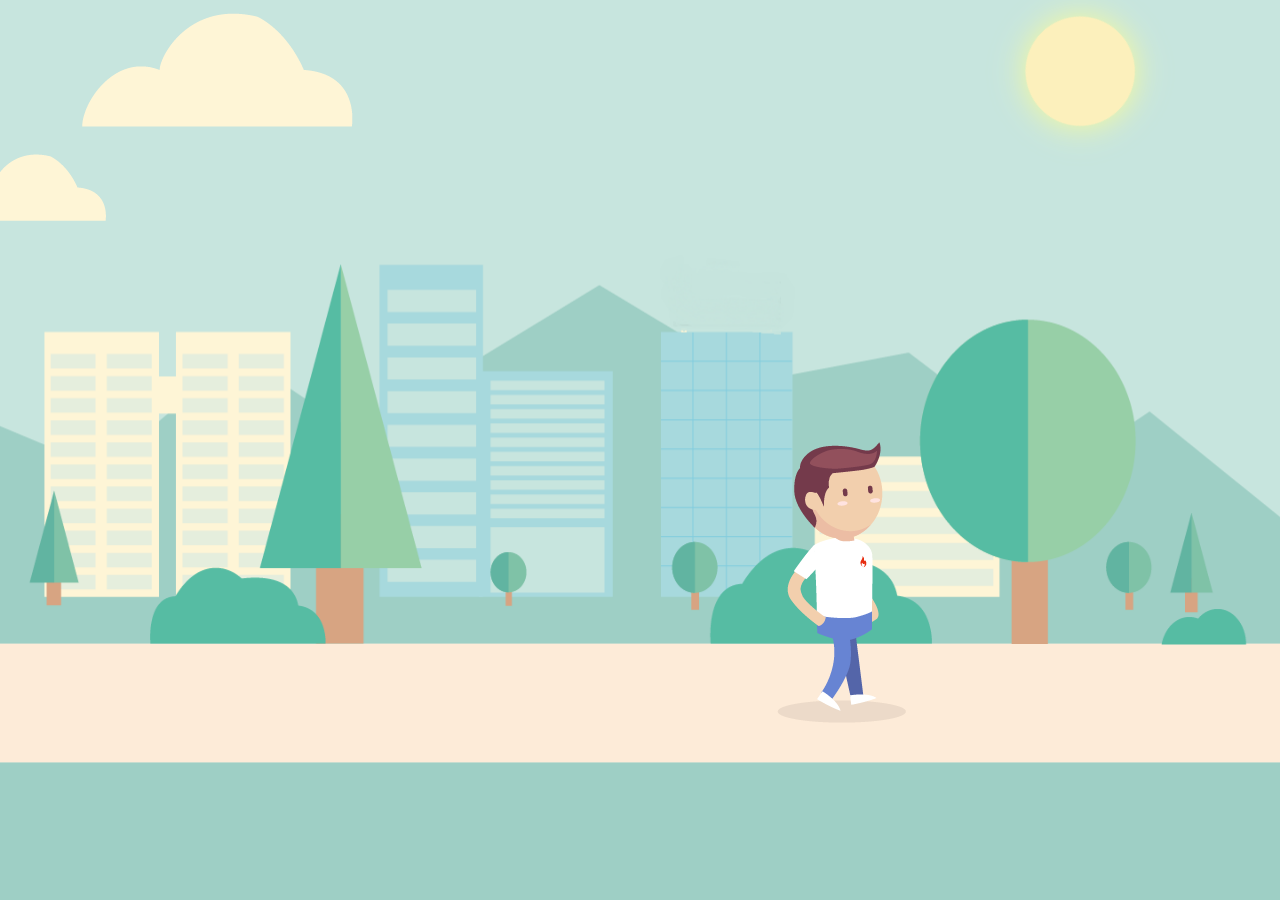
<file: canvas/index.html>
﻿<!DOCTYPE html>
<html>
<head>

<title>七夕快乐！</title>
<meta http-equiv="Content-type" content="text/html; charset=utf-8" />
<link rel="shortcut icon" href="http://static.letle.com/letle/heart.ico" type="image/x-icon">

<link rel='stylesheet' href='css/55c16d94000109f300000000.css' />
<link rel='stylesheet' href='css/55c16dab0001286100000000.css' />
<link rel='stylesheet' href='css/55c16dc00001fa1a00000000.css' />
<link rel='stylesheet' href='css/55c16dda0001113100000000.css' />

<script type="text/javascript" src="js/55ac9a860001a6c500000000.js"></script>
<script type="text/javascript" src="js/55ac9ea30001ace700000000.js"></script>
<script type="text/javascript" src="js/55c16c910001e21b00000000.js"></script>

<style>

#canvas{
	background:#000;
	width:100%;
	height:100%;
}
</style>


</head>

<body>
<div id='content'>
    <ul class='content-wrap'>
        <!-- 第一副画面 -->
        <li>
            <!-- 背景图 -->
            <div class="a_background">
                <div class="a_background_top"></div>
                <div class="a_background_middle"></div>
                <div class="a_background_botton"></div>
            </div>
            <!-- 云 -->
            <div class="cloudArea">
                <div class="cloud cloud1"></div>
                <div class="cloud cloud2"></div>
            </div>
            <!-- 太阳 -->
            <div id="sun"></div>
        </li>
        <!-- 第二副画面 -->
        <li>
            <!-- 背景图 -->
            <div class="b_background"></div>
            <div class="b_background_preload"></div>
            <!-- 商店 -->
            <div class="shop">
                <div class="door">
                    <div class="door-left"></div>
                    <div class="door-right"></div>
                </div>
                <!-- 灯 -->
                <div class="lamp"></div>
            </div>
            <!-- 鸟 -->
            <div class="bird"></div>
        </li>
        <!-- 第三副画面 -->
        <li>
            <!-- 背景图 -->
			
            <div id="bg3" class="c_background">
			
                <div class="c_background_top"></div>
				
                <div class="c_background_middle"></div>
				
                <div class="c_background_botton"></div>
				
            </div>
			<canvas id="canvas"></canvas>
            <!-- 小女孩 -->
            <div class="girl"></div>
            <div class="bridge-bottom">
                
            </div>
            <!-- 星星 -->
            <ul class="stars">
                <li class="stars1"></li>
                <li class="stars2"></li>
                <li class="stars3"></li>
                <li class="stars4"></li>
                <li class="stars5"></li>
                <li class="stars6"></li>
            </ul>
           
            <div class="logo"></div>
        </li>
    </ul>
    <!-- 雪花 -->
    <div id="snowflake"></div>
    <!-- 小男孩 -->
    <div id="boy" class="charector"></div>
</div>

<script>
function initVars(){

	pi=Math.PI;
	ctx=canvas.getContext("2d");
	canvas.width=canvas.clientWidth;
	canvas.height=canvas.clientHeight;
	cx=canvas.width/2;
	cy=canvas.height/2;
	playerZ=-25;
	playerX=playerY=playerVX=playerVY=playerVZ=pitch=yaw=pitchV=yawV=0;
	scale=600;
	seedTimer=0;seedInterval=5,seedLife=100;gravity=.02;
	seeds=new Array();
	sparkPics=new Array();
	s="https://cantelope.org/NYE/";
	for(i=1;i<=10;++i){
		sparkPic=new Image();
		sparkPic.src=s+"spark"+i+".png";
		sparkPics.push(sparkPic);
	}
	sparks=new Array();
	pow1=new Audio(s+"pow1.ogg");
	pow2=new Audio(s+"pow2.ogg");
	pow3=new Audio(s+"pow3.ogg");
	pow4=new Audio(s+"pow4.ogg");
	frames = 0;
}

function rasterizePoint(x,y,z){

	var p,d;
	x-=playerX;
	y-=playerY;
	z-=playerZ;
	p=Math.atan2(x,z);
	d=Math.sqrt(x*x+z*z);
	x=Math.sin(p-yaw)*d;
	z=Math.cos(p-yaw)*d;
	p=Math.atan2(y,z);
	d=Math.sqrt(y*y+z*z);
	y=Math.sin(p-pitch)*d;
	z=Math.cos(p-pitch)*d;
	var rx1=-1000,ry1=1,rx2=1000,ry2=1,rx3=0,ry3=0,rx4=x,ry4=z,uc=(ry4-ry3)*(rx2-rx1)-(rx4-rx3)*(ry2-ry1);
	if(!uc) return {x:0,y:0,d:-1};
	var ua=((rx4-rx3)*(ry1-ry3)-(ry4-ry3)*(rx1-rx3))/uc;
	var ub=((rx2-rx1)*(ry1-ry3)-(ry2-ry1)*(rx1-rx3))/uc;
	if(!z)z=.000000001;
	if(ua>0&&ua<1&&ub>0&&ub<1){
		return {
			x:cx+(rx1+ua*(rx2-rx1))*scale,
			y:cy+y/z*scale,
			d:Math.sqrt(x*x+y*y+z*z)
		};
	}else{
		return {
			x:cx+(rx1+ua*(rx2-rx1))*scale,
			y:cy+y/z*scale,
			d:-1
		};
	}
}

function spawnSeed(){
	
	seed=new Object();
	seed.x=-50+Math.random()*100;
	seed.y=25;
	seed.z=-50+Math.random()*100;
	seed.vx=.1-Math.random()*.2;
	seed.vy=-1.5;//*(1+Math.random()/2);
	seed.vz=.1-Math.random()*.2;
	seed.born=frames;
	seeds.push(seed);
}

function splode(x,y,z){
	
	t=5+parseInt(Math.random()*150);
	sparkV=1+Math.random()*2.5;
	type=parseInt(Math.random()*3);
	switch(type){
		case 0:
			pic1=parseInt(Math.random()*10);
			break;
		case 1:
			pic1=parseInt(Math.random()*10);
			do{ pic2=parseInt(Math.random()*10); }while(pic2==pic1);
			break;
		case 2:
			pic1=parseInt(Math.random()*10);
			do{ pic2=parseInt(Math.random()*10); }while(pic2==pic1);
			do{ pic3=parseInt(Math.random()*10); }while(pic3==pic1 || pic3==pic2);
			break;
	}
	for(m=1;m<t;++m){
		spark=new Object();
		spark.x=x; spark.y=y; spark.z=z;
		p1=pi*2*Math.random();
		p2=pi*Math.random();
		v=sparkV*(1+Math.random()/6)
		spark.vx=Math.sin(p1)*Math.sin(p2)*v;
		spark.vz=Math.cos(p1)*Math.sin(p2)*v;
		spark.vy=Math.cos(p2)*v;
		switch(type){
			case 0: spark.img=sparkPics[pic1]; break;
			case 1:
				spark.img=sparkPics[parseInt(Math.random()*2)?pic1:pic2];
				break;
			case 2:
				switch(parseInt(Math.random()*3)){
					case 0: spark.img=sparkPics[pic1]; break;
					case 1: spark.img=sparkPics[pic2]; break;
					case 2: spark.img=sparkPics[pic3]; break;
				}
				break;
		}
		spark.radius=25+Math.random()*50;
		spark.alpha=1;
		spark.trail=new Array();
		sparks.push(spark);
	}
	switch(parseInt(Math.random()*4)){
		case 0:	pow=new Audio(s+"pow1.ogg"); break;
		case 1:	pow=new Audio(s+"pow2.ogg"); break;
		case 2:	pow=new Audio(s+"pow3.ogg"); break;
		case 3:	pow=new Audio(s+"pow4.ogg"); break;
	}
	d=Math.sqrt((x-playerX)*(x-playerX)+(y-playerY)*(y-playerY)+(z-playerZ)*(z-playerZ));
	pow.volume=1.5/(1+d/10);
	pow.play();
}

function doLogic(){
	
	if(seedTimer<frames){
		seedTimer=frames+seedInterval*Math.random()*10;
		spawnSeed();
	}
	for(i=0;i<seeds.length;++i){
		seeds[i].vy+=gravity;
		seeds[i].x+=seeds[i].vx;
		seeds[i].y+=seeds[i].vy;
		seeds[i].z+=seeds[i].vz;
		if(frames-seeds[i].born>seedLife){
			splode(seeds[i].x,seeds[i].y,seeds[i].z);
			seeds.splice(i,1);
		}
	}
	for(i=0;i<sparks.length;++i){
		if(sparks[i].alpha>0 && sparks[i].radius>5){
			sparks[i].alpha-=.01;
			sparks[i].radius/=1.02;
			sparks[i].vy+=gravity;
			point=new Object();
			point.x=sparks[i].x;
			point.y=sparks[i].y;
			point.z=sparks[i].z;
			if(sparks[i].trail.length){
				x=sparks[i].trail[sparks[i].trail.length-1].x;
				y=sparks[i].trail[sparks[i].trail.length-1].y;
				z=sparks[i].trail[sparks[i].trail.length-1].z;
				d=((point.x-x)*(point.x-x)+(point.y-y)*(point.y-y)+(point.z-z)*(point.z-z));
				if(d>9){
					sparks[i].trail.push(point);
				}
			}else{
				sparks[i].trail.push(point);
			}
			if(sparks[i].trail.length>5)sparks[i].trail.splice(0,1);				
			sparks[i].x+=sparks[i].vx;
			sparks[i].y+=sparks[i].vy;
			sparks[i].z+=sparks[i].vz;
			sparks[i].vx/=1.075;
			sparks[i].vy/=1.075;
			sparks[i].vz/=1.075;
		}else{
			sparks.splice(i,1);
		}
	}
	p=Math.atan2(playerX,playerZ);
	d=Math.sqrt(playerX*playerX+playerZ*playerZ);
	d+=Math.sin(frames/80)/1.25;
	t=Math.sin(frames/200)/40;
	playerX=Math.sin(p+t)*d;
	playerZ=Math.cos(p+t)*d;
	yaw=pi+p+t;
}

function rgb(col){
	
	var r = parseInt((.5+Math.sin(col)*.5)*16);
	var g = parseInt((.5+Math.cos(col)*.5)*16);
	var b = parseInt((.5-Math.sin(col)*.5)*16);
	return "#"+r.toString(16)+g.toString(16)+b.toString(16);
}

function draw(){
	
	ctx.clearRect(0,0,cx*2,cy*2);
	
	ctx.fillStyle="#ff8";
	for(i=-100;i<100;i+=3){
		for(j=-100;j<100;j+=4){
			x=i;z=j;y=25;
			point=rasterizePoint(x,y,z);
			if(point.d!=-1){
				size=250/(1+point.d);
				d = Math.sqrt(x * x + z * z);
				a = 0.75 - Math.pow(d / 100, 6) * 0.75;
				if(a>0){
					ctx.globalAlpha = a;
					ctx.fillRect(point.x-size/2,point.y-size/2,size,size);				
				}
			}
		}
	}
	ctx.globalAlpha=1;
	for(i=0;i<seeds.length;++i){
		point=rasterizePoint(seeds[i].x,seeds[i].y,seeds[i].z);
		if(point.d!=-1){
			size=200/(1+point.d);
			ctx.fillRect(point.x-size/2,point.y-size/2,size,size);
		}
	}
	point1=new Object();
	for(i=0;i<sparks.length;++i){
		point=rasterizePoint(sparks[i].x,sparks[i].y,sparks[i].z);
		if(point.d!=-1){
			size=sparks[i].radius*200/(1+point.d);
			if(sparks[i].alpha<0)sparks[i].alpha=0;
			if(sparks[i].trail.length){
				point1.x=point.x;
				point1.y=point.y;
				switch(sparks[i].img){
					case sparkPics[0]:ctx.strokeStyle="#f84";break;
					case sparkPics[1]:ctx.strokeStyle="#84f";break;
					case sparkPics[2]:ctx.strokeStyle="#8ff";break;
					case sparkPics[3]:ctx.strokeStyle="#fff";break;
					case sparkPics[4]:ctx.strokeStyle="#4f8";break;
					case sparkPics[5]:ctx.strokeStyle="#f44";break;
					case sparkPics[6]:ctx.strokeStyle="#f84";break;
					case sparkPics[7]:ctx.strokeStyle="#84f";break;
					case sparkPics[8]:ctx.strokeStyle="#fff";break;
					case sparkPics[9]:ctx.strokeStyle="#44f";break;
				}
				for(j=sparks[i].trail.length-1;j>=0;--j){
					point2=rasterizePoint(sparks[i].trail[j].x,sparks[i].trail[j].y,sparks[i].trail[j].z);
					if(point2.d!=-1){
						ctx.globalAlpha=j/sparks[i].trail.length*sparks[i].alpha/2;
						ctx.beginPath();
						ctx.moveTo(point1.x,point1.y);
						ctx.lineWidth=1+sparks[i].radius*10/(sparks[i].trail.length-j)/(1+point2.d);
						ctx.lineTo(point2.x,point2.y);
						ctx.stroke();
						point1.x=point2.x;
						point1.y=point2.y;
					}
				}
			}
			ctx.globalAlpha=sparks[i].alpha;
			ctx.drawImage(sparks[i].img,point.x-size/2,point.y-size/2,size,size);
		}
	}
}

function frame(){

	if(frames>100000){
		seedTimer=0;
		frames=0;
	}
	frames++;
	draw();
	doLogic();
	requestAnimationFrame(frame);
}

window.addEventListener("resize",()=>{
	canvas.width=canvas.clientWidth;
	canvas.height=canvas.clientHeight;
	cx=canvas.width/2;
	cy=canvas.height/2;
});

</script>

</body>
</html>
</file>
<file: canvas/css/55c16d94000109f300000000.css>
html, body, div, span, object, iframe, h1, h2, h3, h4, h5, h6, p, del, dfn, em, img, ins, kbd, q, samp, small, strong, b, i, dl, dt, dd, ol, ul, li, fieldset, form, label, table, tbody, tfoot, thead, tr, th, td, article, aside, footer, header, nav, section {
    margin: 0;
    padding: 0;
    border: 0;
    outline: 0;
    font-size: 100%;
    vertical-align: baseline;
    background: transparent
}

body {
    -webkit-text-size-adjust: none;
    font-family: sans-serif
}

h1 {
    font-size: 33px;
    margin: 50px 0 15px;
    text-align: center;
    color: #212121
}

h2 {
    font-size: 14px;
    font-weight: bold;
    color: #3c3c3c;
    margin: 20px 10px 10px
}

small {
    margin: 0 10px 30px;
    display: block;
    font-size: 12px
}

a {
    margin: 0 0 0 10px;
    font-size: 12px;
    color: #3c3c3c
}

img {
    border: 0
}

ol, ul, li {
    list-style-type: none
}

html, body {
    width: 100%;
    height: 100%;
    transform-style: preserve-3d;
    backface-visibility: hidden;
    perspective: 1000;
    -webkit-transform-style: preserve-3d;
    -webkit-backface-visibility: hidden;
    -webkit-perspective: 1000
}

#content {
    width: 100%;
    height: 100%;
    margin: 0 auto;
    overflow: hidden;
    position: absolute
}

.content-wrap {
    overflow: hidden;
    position: relative;
    width: 100%;
    height: 100%
}

.content-wrap > li {
    width: 100%;
    height: 100%;
    float: left;
    background-size: 100% 100%;
    overflow: hidden;
    position: relative
}

.charector {
    position: absolute;
    left: -6%;
    top: 55%;
    position: absolute;
    width: 100%;
    height: 100%;
    width: 151px;
    height: 291px;
    -webkit-transform: 'translateX(0px)';
    -webkit-backface-visibility: hidden;
    -webkit-perspective: 1000;
    background: url(../images/55ade248000198ae10550582.png) -0px -291px no-repeat
}

.slowWalk {
    -webkit-animation-name: person-slow;
    -webkit-animation-duration: 950ms;
    -webkit-animation-iteration-count: infinite;
    -webkit-animation-timing-function: steps(1, start);
    -moz-animation-name: person-slow;
    -moz-animation-duration: 950ms;
    -moz-animation-iteration-count: infinite;
    -moz-animation-timing-function: steps(1, start)
}

.slowFlolerWalk {
    -webkit-animation-name: person-floler-slow;
    -webkit-animation-duration: 950ms;
    -webkit-animation-iteration-count: infinite;
    -webkit-animation-timing-function: step-start;
    -moz-animation-name: person-floler-slow;
    -moz-animation-duration: 950ms;
    -moz-animation-iteration-count: infinite;
    -moz-animation-timing-function: step-start
}

.pauseWalk {
    -webkit-animation-play-state: paused
}

.boyOriginal {
    background-position: -150px -0px
}

@-webkit-keyframes person-slow {
    0% {
        background-position: -0px -291px
    }
    25% {
        background-position: -602px -0px
    }
    50% {
        background-position: -302px -291px
    }
    75% {
        background-position: -151px -291px
    }
    100% {
        background-position: -0px -291px
    }
}

@-moz-keyframes person-slow {
    0% {
        background-position: -0px -291px
    }
    25% {
        background-position: -602px -0px
    }
    50% {
        background-position: -302px -291px
    }
    75% {
        background-position: -151px -291px
    }
    100% {
        background-position: -0px -291px
    }
}

@-webkit-keyframes person-floler-slow {
    0% {
        background-position: -453px -0px
    }
    25% {
        background-position: -904px -0px
    }
    50% {
        background-position: -451px -0px
    }
    75% {
        background-position: -753px -0px
    }
    100% {
        background-position: -300px -0px
    }
}

@-moz-keyframes person-floler-slow {
    0% {
        background-position: -453px -0px
    }
    25% {
        background-position: -904px -0px
    }
    50% {
        background-position: -451px -0px
    }
    75% {
        background-position: -753px -0px
    }
    100% {
        background-position: -300px -0px
    }
}

.boy-rotate {
    -webkit-animation-name: boy-rotate;
    -webkit-animation-duration: 850ms;
    -webkit-animation-iteration-count: 1;
    -webkit-animation-timing-function: step-start;
    -webkit-animation-fill-mode: forwards;
    -moz-animation-name: boy-rotate;
    -moz-animation-duration: 850ms;
    -moz-animation-iteration-count: 1;
    -moz-animation-timing-function: step-start;
    -moz-animation-fill-mode: forwards
}

@-webkit-keyframes boy-rotate {
    0% {
        background-position: -603px -291px
    }
    16.7% {
        background-position: -150px -0px
    }
    33.4% {
        background-position: -453px -291px
    }
    50.1% {
        background-position: -0px -0px
    }
    66.8% {
        background-position: -903px -291px
    }
    83.5% {
        background-position: -753px -291px
    }
    100% {
        background-position: -603px -291px
    }
}

@-moz-keyframes boy-rotate {
    16.7% {
        background-position: -150px -0px
    }
    33.4% {
        background-position: -453px -291px
    }
    50.1% {
        background-position: -0px -0px
    }
    66.8% {
        background-position: -903px -291px
    }
    83.5% {
        background-position: -753px -291px
    }
    100% {
        background-position: -603px -291px
    }
}

.button {
    position: absolute;
    top: 82%
}

button {
    width: 80px;
    height: 50px
}
</file>
<file: canvas/css/55c16dab0001286100000000.css>
.a_background {
    width: 100%;
    height: 100%;
    position: absolute
}

.a_background_top {
    width: 100%;
    height: 71.6%;
    background-image: url("../images/55addf6900019d8f14410645.png");
    background-size: 100% 100%
}

.a_background_middle {
    width: 100%;
    height: 13.1%;
    background-image: url("../images/55addf800001ff2e14410118.png");
    background-size: 100% 100%
}

.a_background_botton {
    width: 100%;
    height: 15.3%;
    background-image: url("../images/55addfcb000189b314410138.png");
    background-size: 100% 100%
}

.cloud {
    z-index: 2;
    position: absolute
}

.cloud1 {
    width: 100%;
    height: 30%;
    left: -5%;
    top: 15%;
    background: url("../images/55addfde0001aec501810101.png") no-repeat;
    -webkit-animation-name: smallCloud;
    -webkit-animation-duration: 30s;
    -webkit-animation-iteration: infinite;
    -moz-animation-name: smallCloud;
    -moz-animation-duration: 30s;
    -moz-animation-iteration: infinite
}

.cloud2 {
    width: 100%;
    height: 100%;
    right: -5%;
    background: url("../images/55addff500016df503010140.png") no-repeat;
    -webkit-animation-name: largeCloud;
    -webkit-animation-duration: 50s;
    -webkit-animation-iteration: infinite;
    -moz-animation-name: largeCloud;
    -moz-animation-duration: 50s;
    -moz-animation-iteration: infinite
}

@-webkit-keyframes smallCloud {
    0% {
        left: -5%
    }
    100% {
        left: 100%
    }
}

@-moz-keyframes smallCloud {
    0% {
        left: -5%
    }
    100% {
        left: 100%
    }
}

@-webkit-keyframes largeCloud {
    0% {
        right: -5%
    }
    100% {
        right: 100%
    }
}

@-moz-keyframes largeCloud {
    0% {
        right: -5%
    }
    100% {
        right: 100%
    }
}

#sun {
    background: url("../images/55ade004000106c202010201.png") no-repeat;
    position: absolute;
    z-index: 1;
    top: -30px;
    height: 201px;
    width: 201px;
    right: 100px;
    -webkit-transform: rotate(45deg);
    -webkit-animation-name: rotation;
    -webkit-animation-duration: 60s;
    -webkit-animation-iteration: 1;
    -webkit-animation-fill-mode: forwards;
    -moz-transform: rotate(45deg);
    -moz-animation-name: rotation;
    -moz-animation-duration: 60s;
    -moz-animation-iteration: 1;
    -moz-animation-fill-mode: forwards
}

@-webkit-keyframes rotation {
    0% {
        transform: translateX(0) translateY(0) rotate(45deg)
    }
    100% {
        transform: translateX(-2000px) translateY(400px) rotate(70deg)
    }
}

@-moz-keyframes rotation {
    0% {
        transform: translateX(0) translateY(0) rotate(45deg)
    }
    100% {
        transform: translateX(-2000px) translateY(400px) rotate(70deg)
    }
}
</file>
<file: canvas/css/55c16dc00001fa1a00000000.css>
.layerB {
    position: relative
}

.b_background {
    width: 100%;
    height: 100%;
    background-image: url("../images/55ade06f00015a0d14410901.png");
    background-size: 100% 100%;
    position: absolute
}

.b_background_preload {
    background: url("../images/55ade0be0001a37914410901.png") no-repeat -9999px -9999px
}

.lamp-bright {
    background-image: url("../images/55ade0be0001a37914410901.png")
}

.shop {
    width: 39.5%;
    height: 35.5%;
    position: absolute;
    left: 29%;
    top: 36.5%
}

.door {
    position: absolute;
    width: 32%;
    height: 100%;
    top: 32%;
    height: 68%;
    overflow: hidden;
    left: 58.5%
}

.door-left, .door-right {
    width: 50%;
    height: 100%;
    position: absolute
}

.door-left {
    left: 0;
    background: url(../images/55ade1140001050d00910231.png);
    background-size: 100% 100%
}

.door-right {
    left: 50%;
    background: url(../images/55ade12100019f5b00910231.png);
    background-size: 100% 100%
}

.bird {
    min-width: 91px;
    min-height: 71px;
    top: 10%;
    position: absolute;
    z-index: 10;
    right: -91px;
    background: url(../images/55ade1700001b38302730071.png) -182px 0 no-repeat
}

.birdFly {
    -webkit-animation-name: bird-slow;
    -webkit-animation-duration: 400ms;
    -webkit-animation-timing-function: step-start;
    -webkit-animation-iteration-count: infinite;
    -moz-animation-name: bird-slow;
    -moz-animation-duration: 400ms;
    -moz-animation-timing-function: step-start;
    -moz-animation-iteration-count: infinite
}

@-webkit-keyframes bird-slow {
    0% {
        background-position: -182px 0
    }
    50% {
        background-position: 0 0
    }
    75% {
        background-position: -91px 0
    }
    100% {
        background-position: -182px 0
    }
}

@-moz-keyframes bird-slow {
    0% {
        background-position: -182px 0
    }
    50% {
        background-position: 0 0
    }
    75% {
        background-position: -91px 0
    }
    100% {
        background-position: -182px 0
    }
}
</file>
<file: canvas/css/55c16dda0001113100000000.css>
.c_background {
    width: 100%;
    height: 100%;
    background-size: 100% 100%;
    position: absolute
}

.c_background_top {
    width: 100%;
    height: 71.6%;
    background-image: url("../images/55ade19b0001d92c14410645.png");
    background-size: 100% 100%
}

.c_background_middle {
    width: 100%;
    height: 13.1%;
    background-image: url("../images/55ade1b3000135c114410118.png");
    background-size: 100% 100%
}

.c_background_botton {
    width: 100%;
    height: 15.3%;
    background-image: url("../images/55ade1c30001db5d14410138.png");
    background-size: 100% 100%
}

#snowflake {
    width: 100%;
    height: 100%;
    position: absolute;
    top: 0;
    left: 0;
    overflow: hidden
}

.snowRoll {
    position: absolute;
    opacity: 0;
    -webkit-animation-name: mysnow;
    -webkit-animation-duration: 20s;
    -moz-animation-name: mysnow;
    -moz-animation-duration: 20s;
    height: 80px
}

@-webkit-keyframes mysnow {
    0% {
        bottom: 100%
    }
    50% {
        -webkit-transform: rotate(1080deg)
    }
    100% {
        -webkit-transform: rotate(0deg) translate3d(50px, 50px, 50px)
    }
}

@-moz-keyframes mysnow {
    0% {
        bottom: 100%
    }
    50% {
        -moz-transform: rotate(1080deg)
    }
    100% {
        -moz-transform: rotate(0deg) translate3d(50px, 50px, 50px)
    }
}

.girl {
    background: url(../images/55ade30d000100dc10570291.png) -755px -0px no-repeat;
    position: absolute;
    right: 40%;
    top: 37%;
    width: 151px;
    height: 291px
}

.girl-rotate {
    -webkit-animation-name: girl-rotate;
    -webkit-animation-duration: 850ms;
    -webkit-animation-iteration-count: 1;
    -webkit-animation-timing-function: step-start;
    -webkit-animation-fill-mode: forwards;
    -moz-animation-name: girl-rotate;
    -moz-animation-duration: 850ms;
    -moz-animation-iteration-count: 1;
    -moz-animation-timing-function: step-start;
    -moz-animation-fill-mode: forwards
}

@-webkit-keyframes girl-rotate {
    0% {
        background-position: -604px -0px
    }
    16.7% {
        background-position: -151px -0px
    }
    33.4% {
        background-position: -906px -0px
    }
    50.1% {
        background-position: -0px -0px
    }
    66.8% {
        background-position: -302px -0px
    }
    83.5% {
        background-position: -453px -0px
    }
    100% {
        background-position: -604px -0px
    }
}

@-moz-keyframes girl-rotate {
    16.7% {
        background-position: -151px -0px
    }
    33.4% {
        background-position: -906px -0px
    }
    50.1% {
        background-position: -0px -0px
    }
    66.8% {
        background-position: -302px -0px
    }
    83.5% {
        background-position: -453px -0px
    }
    100% {
        background-position: -604px -0px
    }
}

.bridge-bottom {
    position: absolute;
    width: 41%;
    height: 24%;
    left: 29.5%;
    top: 76%;
    overflow: hidden
}

.water {
    width: 100%;
    height: 100%
}

.water_1, .water_2, .water_3, .water_4 {
    width: 100%;
    position: absolute;
    height: 50%;
    -webkit-animation-name: shake;
    -webkit-animation-duration: 40s;
    -webkit-animation-direction: alternate;
    -webkit-anination-timing-function: linear;
    -webkit-animation-iteration-count: infinite;
    -moz-animation-name: shake;
    -moz-animation-duration: 40s;
    -moz-animation-direction: alternate;
    -moz-anination-timing-function: linear;
    -moz-animation-iteration-count: infinite
}

.water_1 {
    width: 131px;
    height: 15px;
    top: 13%;
    left: 35%;
    background: url(../images/55ade1e000010f2908540027.png) -261px -0px no-repeat
}

.water_2 {
    width: 161px;
    height: 9px;
    top: 25%;
    left: 45%;
    background: url(../images/55ade1e000010f2908540027.png) -693px -0px no-repeat;
    -webkit-animation-delay: 2s;
    -moz-animation-delay: 2s
}

.water_3 {
    width: 261px;
    height: 29px;
    top: 50%;
    left: 15%;
    background: url(../images/55ade1e000010f2908540027.png) -0px -0px no-repeat;
    -webkit-animation-delay: 1s;
    -moz-animation-delay: 1s
}

.water_4 {
    width: 301px;
    height: 12px;
    top: 70%;
    left: 30%;
    background: url(../images/55ade1e000010f2908540027.png) -392px -0px no-repeat;
    -webkit-animation-delay: 3s;
    -moz-animation-delay: 3s
}

@-webkit-keyframes shake {
    0%, 100% {
        -webkit-transform: translate3d(0, 0, 0)
    }
    10%, 30%, 50%, 70%, 90% {
        -webkit-transform: translate3d(-30px, 0px, 0)
    }
    20%, 40%, 60%, 80% {
        -webkit-transform: translate3d(30px, 0px, 0)
    }
}

@-moz-keyframes shake {
    0%, 100% {
        -moz-transform: translate3d(0, 0, 0)
    }
    10%, 30%, 50%, 70%, 90% {
        -moz-transform: translate3d(-30px, 0px, 0)
    }
    20%, 40%, 60%, 80% {
        -moz-transform: translate3d(30px, 0px, 0)
    }
}

.stars {
    width: 100%;
    height: 100%;
    position: absolute
}

.stars > li {
    position: absolute;
    width: 30px;
    height: 31px;
    background-image: url("../images/55ade1fe00016b8900300031.png");
    -webkit-animation-name: flash;
    -webkit-animation-timing-function: ease-in-out;
    -webkit-animation-iteration-count: infinite;
    -webkit-animation-direction: alternate;
    -moz-animation-name: flash;
    -moz-animation-timing-function: ease-in-out;
    -moz-animation-iteration-count: infinite;
    -moz-animation-direction: alternate
}

.stars1 {
    top: 20%;
    left: 30%;
    -webkit-animation-duration: 5s;
    -moz-animation-duration: 5s
}

.stars2 {
    top: 15%;
    left: 20%;
    -webkit-animation-duration: 20s;
    -moz-animation-duration: 20s
}

.stars3 {
    top: 25%;
    left: 85%;
    -webkit-animation-duration: 15s;
    -moz-animation-duration: 15s
}

.stars4 {
    top: 30%;
    left: 70%;
    -webkit-animation-duration: 25s;
    -moz-animation-duration: 25s
}

.stars5 {
    top: 25%;
    left: 20%;
    -webkit-animation-duration: 30s;
    -moz-animation-duration: 30s
}

.stars6 {
    top: 10%;
    left: 65%;
    -webkit-animation-duration: 10s;
    -moz-animation-duration: 10s
}

@-webkit-keyframes flash {
    0%, 50%, 100% {
        opacity: 1
    }
    25%, 75% {
        opacity: 0
    }
}

@-moz-keyframes flash {
    0%, 50%, 100% {
        opacity: 1
    }
    25%, 75% {
        opacity: 0
    }
}

.logo {
    width: 385px;
    height: 81px;
    /*background-image: url(../images/55ade2110001708401850081.png);*/
    font-family:微软雅黑;
    color: white;
    font-size: 30px;
    z-index: 999999;
    position: absolute;
    left: 47%;
    margin-left: -92.5px;
    top: 30px;
    display: none
}

.logolightSpeedIn {
    display: block;
    -webkit-animation-name: lightSpeedIn;
    -webkit-animation-timing-function: ease-out;
    -webkit-animation-duration: 1s;
    -moz-animation-name: lightSpeedIn;
    -moz-animation-timing-function: ease-out;
    -moz-animation-duration: 1s
}

@-webkit-keyframes lightSpeedIn {
    0% {
        -webkit-transform: translate3d(100%, 0, 0) skewX(-30deg);
        opacity: 0
    }
    60% {
        -webkit-transform: skewX(20deg);
        opacity: 1
    }
    80% {
        -webkit-transform: skewX(-5deg);
        opacity: 1
    }
    100% {
        -webkit-transform: none;
        opacity: 1
    }
}

@-moz-keyframes lightSpeedIn {
    0% {
        -moz-transform: translate3d(100%, 0, 0) skewX(-30deg);
        opacity: 0
    }
    60% {
        -moz-transform: skewX(20deg);
        opacity: 1
    }
    80% {
        -moz-transform: skewX(-5deg);
        opacity: 1
    }
    100% {
        -moz-transform: none;
        opacity: 1
    }
}

.logoshake {
    -webkit-animation-name: logoshake;
    -webkit-animation-duration: .5s;
    -moz-animation-name: logoshake;
    -moz-animation-duration: .5s
}

@-webkit-keyframes logoshake {
    0%, 100% {
        -webkit-transform: translate3d(0, 0, 0)
    }
    10%, 30%, 50%, 70%, 90% {
        -webkit-transform: translate3d(-5px, 0, 0)
    }
    20%, 40%, 60%, 80% {
        -webkit-transform: translate3d(10px, 0, 0)
    }
}

@-moz-keyframes logoshake {
    0%, 100% {
        -moz-transform: translate3d(0, 0, 0)
    }
    10%, 30%, 50%, 70%, 90% {
        -moz-transform: translate3d(-5px, 0, 0)
    }
    20%, 40%, 60%, 80% {
        -moz-transform: translate3d(10px, 0, 0)
    }
}
</file>
